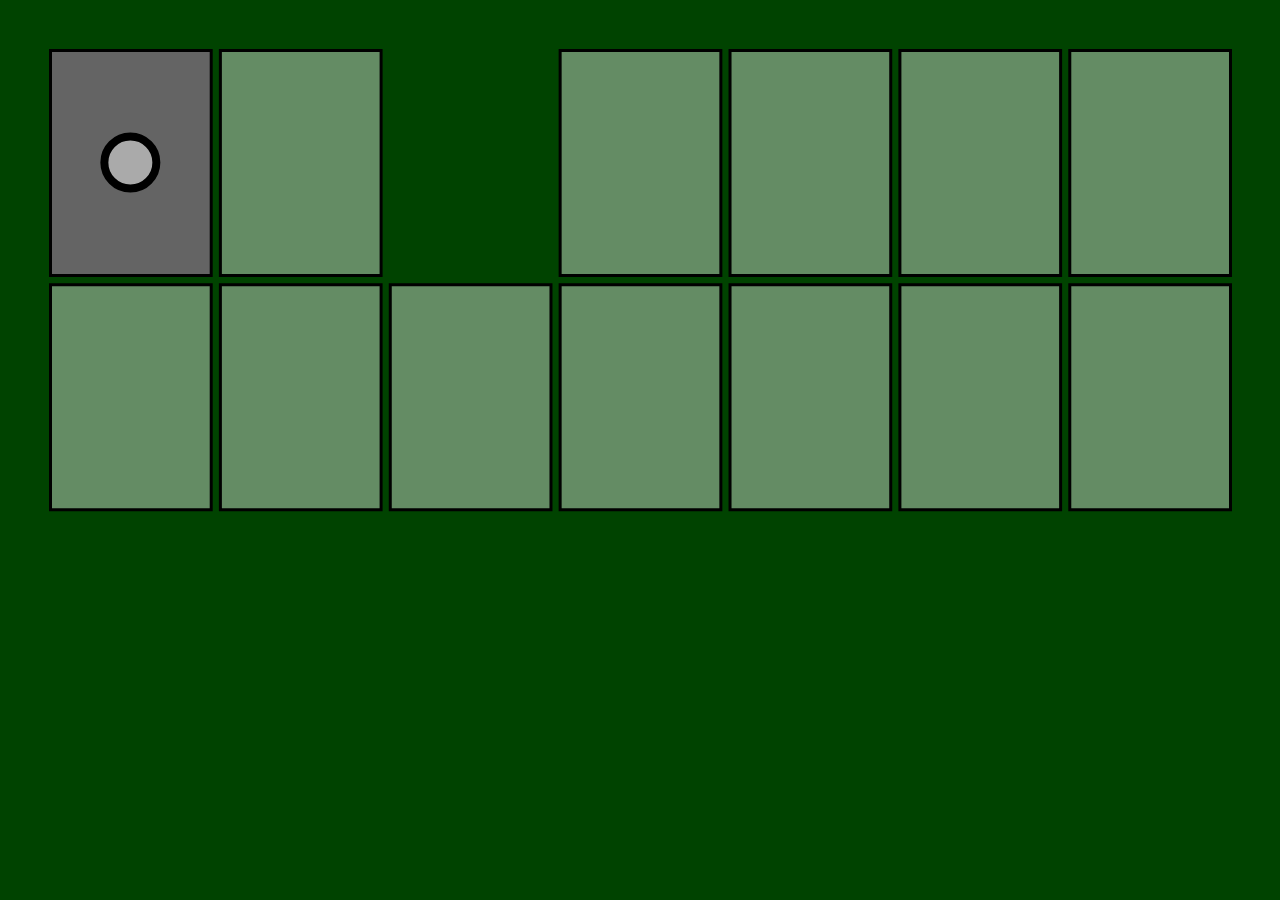
<file: projects/solitaire/index.html>
<!DOCTYPE html>
<html>

<head>
  <meta name="viewport" width=device-width, initial-scale=1.0, maximum-scale=1.0, user-scalable=0>
  <meta charset="utf-8">
  <title>Magician's Deck</title>
  <style>
    body {
      padding: 0;
      margin: 0;
      overflow: hidden;
    }
  </style>
  <script src="source/p5.min.js"></script>
  <script src="source/p5.dom.min.js"></script>
  <script src="sketch.js"></script>
  <script src="deck.js"></script>
  <script src="card.js"></script>
  <script src="hand.js"></script>
  <script src="aces.js"></script>
  <script src="pile.js"></script>
  <script src="carrier.js"></script>
</head>

<body>
</body>

</html>
</file>
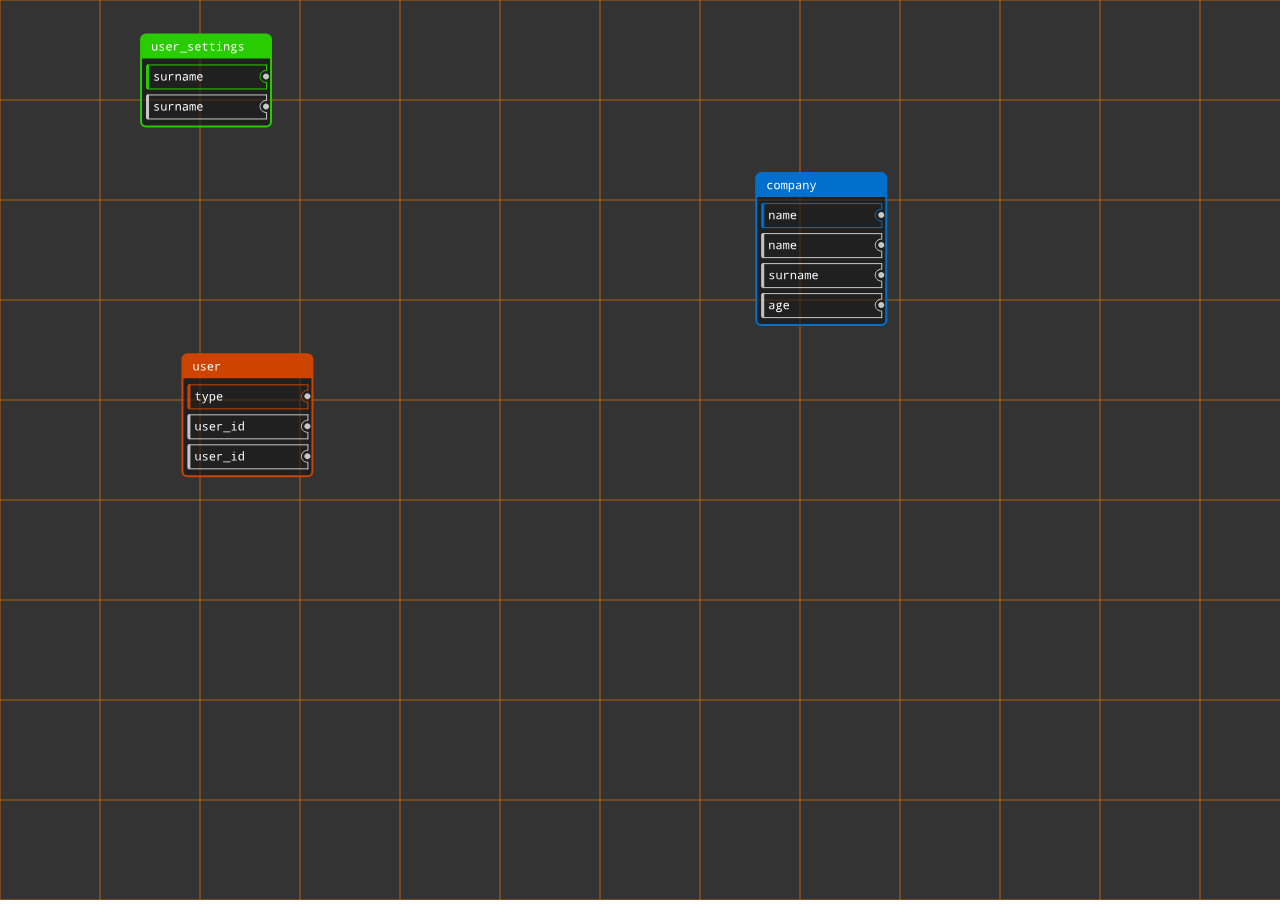
<file: projects/uml-maker/index.html>
<!DOCTYPE html>
<html lang="">
  <head oncontextmenu="return false;">
    <meta charset="utf-8">
    <meta name="viewport" content="width=device-width, initial-scale=1.0">
    <title>p5 UML Maker</title>
    <style> body {padding: 0; margin: 0; overflow: hidden} </style>
    <script src="p5/p5.min.js"></script>
    <script src="p5/p5.dom.min.js"></script>
    <script src="src/sketch.js"></script>
    <script src="src/obj/table.js"></script>
    <script src="src/obj/column.js"></script>
    <script src="src/obj/handler.js"></script>
    <script src="src/obj/view.js"></script>
    <script src="src/functions/grid.js"></script>

    <link rel="apple-touch-icon" sizes="180x180" href="assets/favicons/apple-touch-icon.png">
    <link rel="icon" type="image/png" sizes="32x32" href="assets/favicons/favicon-32x32.png">
    <link rel="icon" type="image/png" sizes="16x16" href="assets/favicons/favicon-16x16.png">
    <link rel="manifest" href="/site.webmanifest">

  </head>
  <body oncontextmenu="return false;">
  </body>
</html>
</file>
